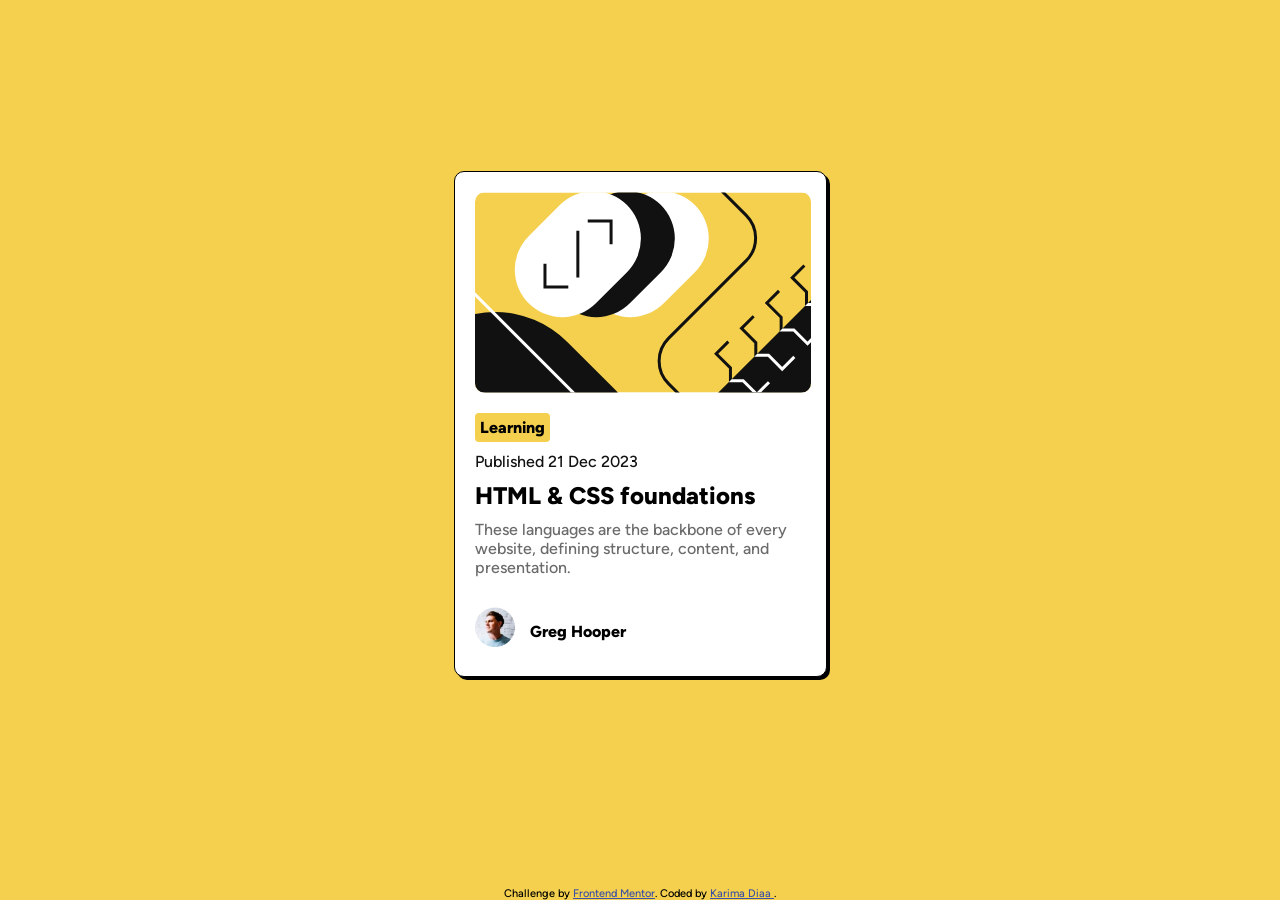
<file: index.html>
<!DOCTYPE html>
<html lang="en">

<head>
  <meta charset="UTF-8">
  <meta name="viewport" content="width=device-width, initial-scale=1.0">
  <!-- displays site properly based on user's device -->

  <link rel="icon" type="image/png" sizes="32x32" href="./assets/images/favicon-32x32.png">
  <link rel="stylesheet" href="./honer/style.css">
  <link rel="stylesheet" href="./assets/fonts/Figtree-Italic-VariableFont_wght.ttf">
  <link rel="stylesheet" href="./assets/fonts/Figtree-VariableFont_wght.ttf">

  <title>Frontend Mentor | Blog preview card</title>

  <!-- Feel free to remove these styles or customise in your own stylesheet 👍 -->
  <style>
    .attribution {
      font-size: 11px;
      text-align: center;
      margin-top: 40px;
    }

    .attribution a {
      color: hsl(228, 45%, 44%);
    }
  </style>
</head>

<body>
  <main class="bk-whit">
    <img class="image" src="./assets/images/illustration-article.svg" alt="illustration-article">
    <h4> Learning</h4>





    <p class="p-1"> Published 21 Dec 2023</p>

    <h2> HTML & CSS foundations</h2>

    <p class="p-2"> These languages are the backbone of every website, defining structure, content, and presentation.

    </p>
    <div class="name">
      <img src="./assets/images/image-avatar.webp" alt="photo">
      <div> Greg Hooper</div>
    </div>


  </main>
  <footer>
    <div class="attribution">
      Challenge by <a href="https://www.frontendmentor.io?ref=challenge" target="_blank">Frontend Mentor</a>.
      Coded by <a href="https://github.com/Karima-Diaa">Karima Diaa </a>.
    </div>
  </footer>
</body>

</html>
</file>
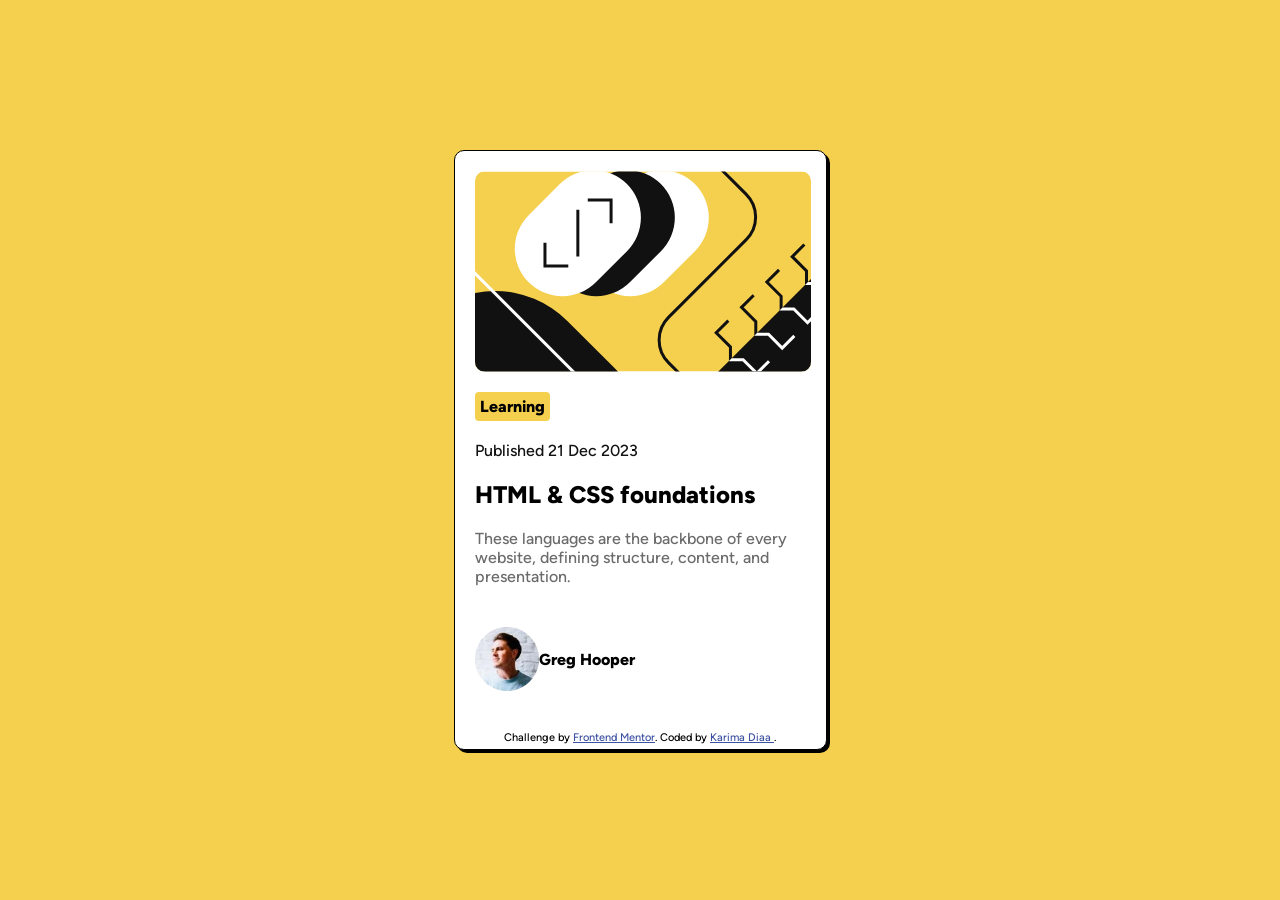
<file: blog-preview-card-main/index.html>
<!DOCTYPE html>
<html lang="en">

<head>
  <meta charset="UTF-8">
  <meta name="viewport" content="width=device-width, initial-scale=1.0">
  <!-- displays site properly based on user's device -->

  <link rel="icon" type="image/png" sizes="32x32" href="./assets/images/favicon-32x32.png">
  <link rel="stylesheet" href="./honer/style.css">
  <link rel="stylesheet" href="./assets/fonts/Figtree-Italic-VariableFont_wght.ttf">
  <link rel="stylesheet" href="./assets/fonts/Figtree-VariableFont_wght.ttf">

  <title>Frontend Mentor | Blog preview card</title>

  <!-- Feel free to remove these styles or customise in your own stylesheet 👍 -->
  <style>
    .attribution {
      font-size: 11px;
      text-align: center;
      margin-top: 40px;
    }

    .attribution a {
      color: hsl(228, 45%, 44%);
    }
  </style>
</head>

<body>
  <div class="bk-whit">
    <img class="image" src="./assets/images/illustration-article.svg" alt="">
    <h4> Learning</h4>





    <p class="p-1"> Published 21 Dec 2023</p>

    <h2> HTML & CSS foundations</h2>

    <p class="p-2"> These languages are the backbone of every website, defining structure, content, and presentation.

    </p>
    <div class="name">
      <img src="./assets/images/image-avatar.webp" alt="">
      <div> Greg Hooper</div>
    </div>

    <div class="attribution">
      Challenge by <a href="https://www.frontendmentor.io?ref=challenge" target="_blank">Frontend Mentor</a>.
      Coded by <a href="https://github.com/Karima-Diaa">Karima Diaa </a>.
    </div>
  </div>
</body>

</html>
</file>
<file: honer/style.css>
html {
    height: 100%;
}

:root {
    --yellow: hsl(47, 88%, 63%);
    --white: #ffffff;
}

* {
    box-sizing: border-box;
    margin: 0;
    padding: 0;
}

@font-face {
    font-family: myFont-italic;
    src: url(../assets/fonts/Figtree-Italic-VariableFont_wght.ttf);
}

@font-face {
    font-family: myFont;
    src: url(../assets/fonts/Figtree-VariableFont_wght.ttf);
}

body {
    height: 100%;
    background-color: var(--yellow);
    display: flex;
    font-family: myFont;
    font-weight: 500;
    flex-direction: column;
}

.bk-whit,
.image {
    border-radius: 10px;
    -webkit-border-radius: 10px;
    -moz-border-radius: 10px;
    -ms-border-radius: 10px;
    -o-border-radius: 10px;
}


.bk-whit {
    background-color: hsl(0, 0%, 100%);
    width: 373px;

    margin: auto;
    top: 0px;
    padding: 20px;

    border: 1px solid black;
    box-shadow: 3px 3px;
}

.image {
    display: flex;

    margin: auto;
}

h4,
p,
h2 {
    margin: 10px 0px;
}

h2:hover {
    color: hsl(47, 88%, 63%);
    cursor: pointer;
}

h4 {
    font-family: myFont;
    background-color: hsl(47, 88%, 63%);
    width: fit-content;
    padding: 5px;
    margin-top: 20px;
    border-radius: 4px;
    -webkit-border-radius: 4px;
    -moz-border-radius: 4px;
    -ms-border-radius: 4px;
    -o-border-radius: 4px;

}

h2,
h4,
.name {
    font-family: myFont;
    font-weight: 800;
}

p {
    font-size: 16px;
}

.p-2 {
    color: hsl(0, 0%, 42%);

}

.p-1 {
    color: hsl(0, 0%, 7%);

}

h2 {
    font-weight: 800;
}

.name {
    display: flex;
    padding-top: 20px;
}

.name div {
    margin: 15px;
}

.name img {
    width: 40px;
    height: 40px;
}

@media screen and (max-width: 376px) {
    .bk-whit {
        max-width: 335px;

        padding: 10px;
        box-shadow: 5px 5px;
    }

    .image {
        max-width: 300px;

    }

    .name {
        padding-top: 0px;
    }


}
</file>
<file: blog-preview-card-main/honer/style.css>
html {
    height: 100%;
}

:root {
    --yellow: hsl(47, 88%, 63%);
    --white: #ffffff;
}

* {
    box-sizing: border-box;
    margin: 0;
    padding: 0;
}

@font-face {
    font-family: myFont-italic;
    src: url(../assets/fonts/Figtree-Italic-VariableFont_wght.ttf);
}

@font-face {
    font-family: myFont;
    src: url(../assets/fonts/Figtree-VariableFont_wght.ttf);
}

body {
    height: 100%;
    background-color: var(--yellow);
    display: flex;
    font-family: myFont;
    font-weight: 500;
}

.bk-whit,
.image {
    border-radius: 10px;
    -webkit-border-radius: 10px;
    -moz-border-radius: 10px;
    -ms-border-radius: 10px;
    -o-border-radius: 10px;
}


.bk-whit {
    background-color: hsl(0, 0%, 100%);
    width: 373px;
    height: 600px;
    margin: auto;
    top: 0px;
    padding: 20px;

    border: 1px solid black;
    box-shadow: 3px 3px;
}

.image {
    display: flex;

    margin: auto;
}

h4,
p,
h2 {
    margin: 20px 0px;
}

h2:hover {
    color: hsl(47, 88%, 63%);
    cursor: pointer;
}

h4 {
    font-family: myFont;
    background-color: hsl(47, 88%, 63%);
    width: fit-content;
    padding: 5px;
    margin-top: 20px;
    border-radius: 4px;
    -webkit-border-radius: 4px;
    -moz-border-radius: 4px;
    -ms-border-radius: 4px;
    -o-border-radius: 4px;

}

h2,
h4,
.name {
    font-family: myFont;
    font-weight: 800;
}

p {
    font-size: 16px;
}

.p-2 {
    color: hsl(0, 0%, 42%);

}

.p-1 {
    color: hsl(0, 0%, 7%);

}

h2 {
    font-weight: 800;
}

.name {
    display: flex;
    padding-top: 20px;
}

.name div {
    margin-top: 24px;
}

@media screen and (max-width: 376px) {
    .bk-whit {
        max-width: 335px;
        max-height: 515px;
        padding: 10px;
        box-shadow: 5px 5px;
    }

    .image {
        max-width: 300px;

    }

    .name {
        padding-top: 0px;
    }


}
</file>
